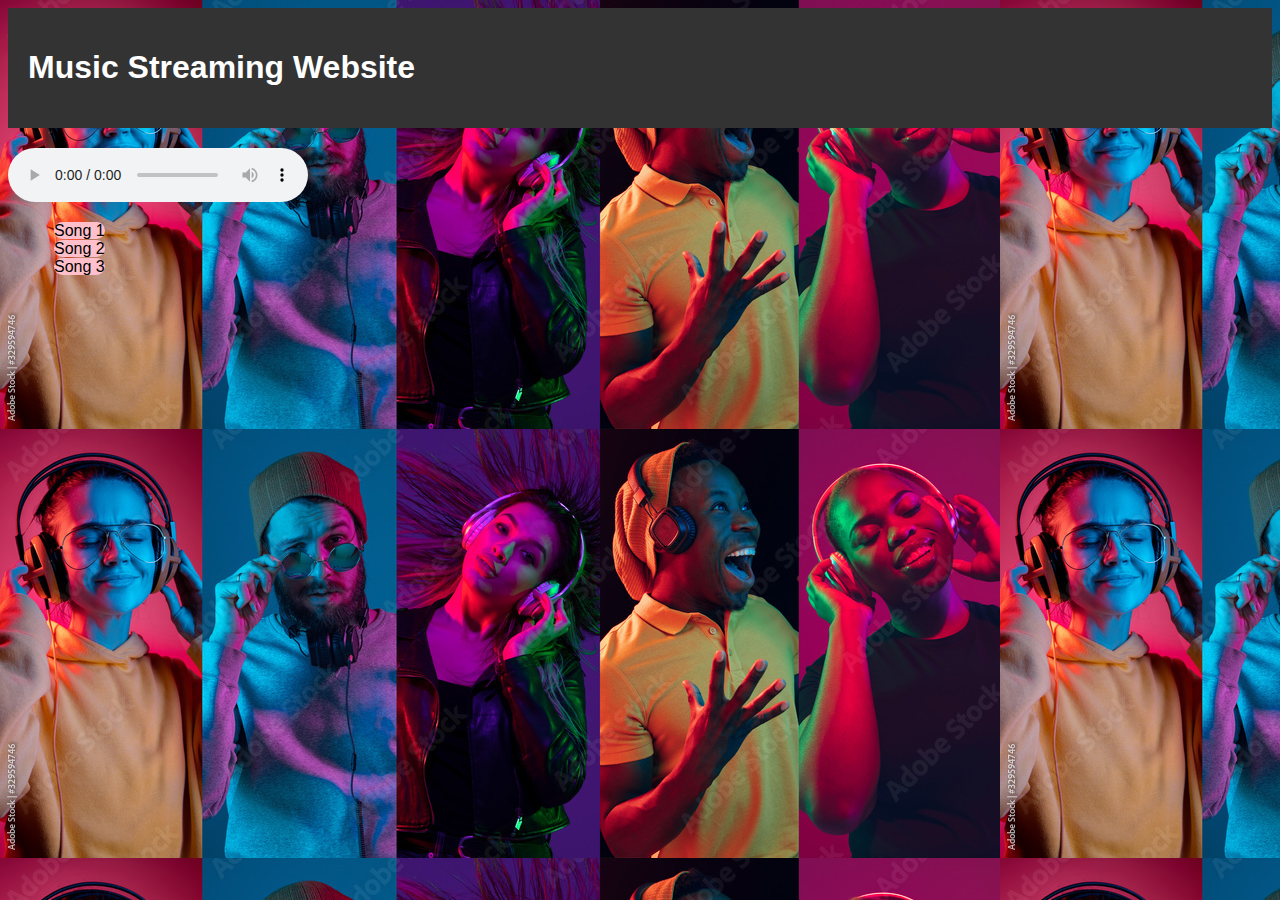
<file: MUSIC STREMING WEBSITE/index.html>
<!DOCTYPE html>
<html>
<head>
    <title>Music Streaming Website</title>
    <link rel="stylesheet" type="text/css" href="style.css">
</head>
<body>
    <header>
        <h1>Music Streaming Website</h1>
    </header>
    <main>
        <div class="player">
            <audio id="audioPlayer" controls></audio>
            <ul id="playlist">
                <li data-src="Indecision - Dyalla.mp3">Song 1</li>
                <br>
                <li data-src="Slipping Away - Dyalla.mp3">Song 2</li>
                <br>
                <li data-src="Soulicious - Dyalla.mp3">Song 3</li>
            </ul>
        </div>
    </main>
    <script src="script.js"></script>
</body>
</html>
</file>
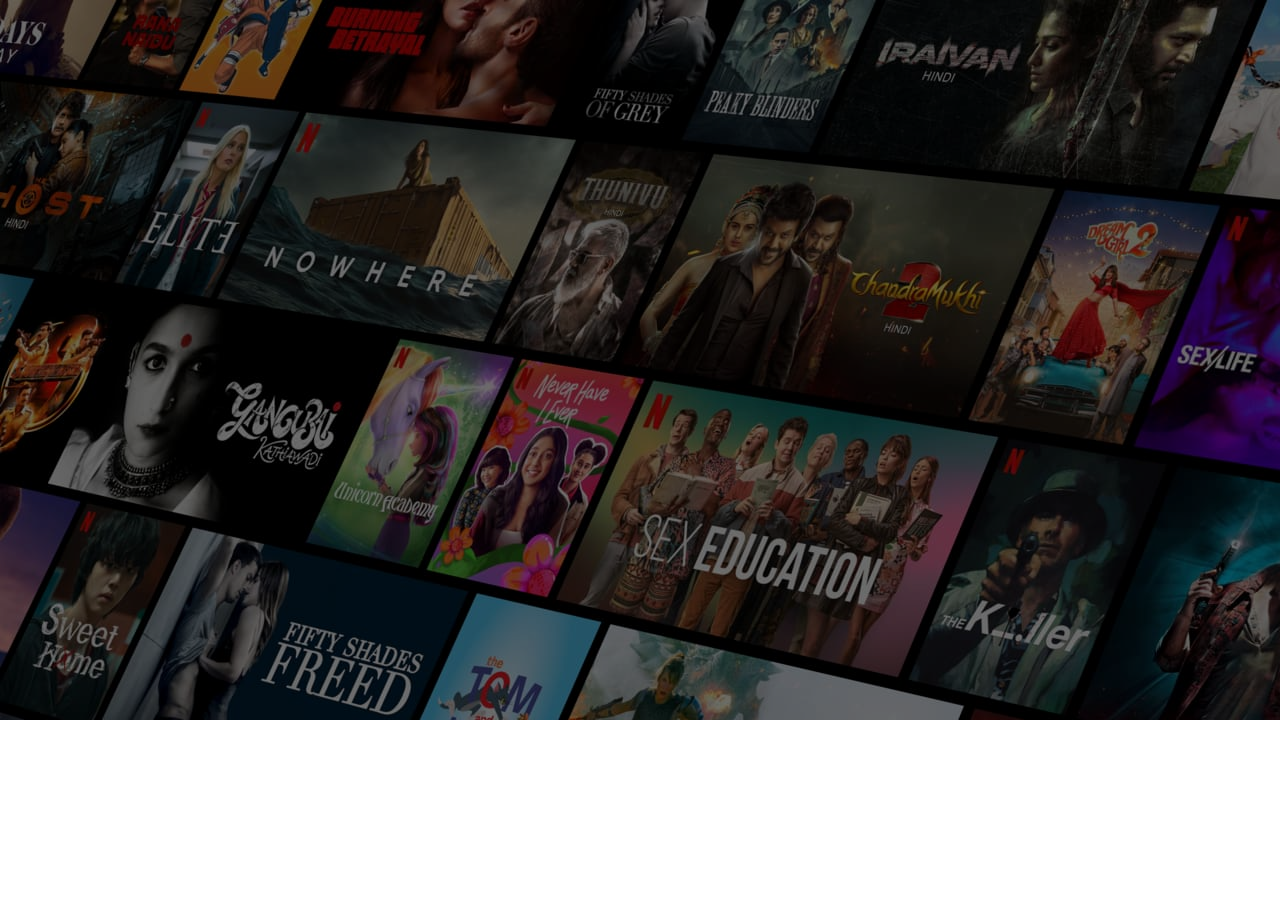
<file: Netflix/index.html>
<!DOCTYPE html>
<html lang="en">
<head>
    <meta charset="UTF-8">
    <meta name="viewport" content="width=device-width, initial-scale=1.0">
    <title>Document</title>
    <link rel="stylesheet" href="style.css">
</head>
<body>
    <main>
        <div class="box">
            
        </div>
    </main>
</body>
</html>
</file>
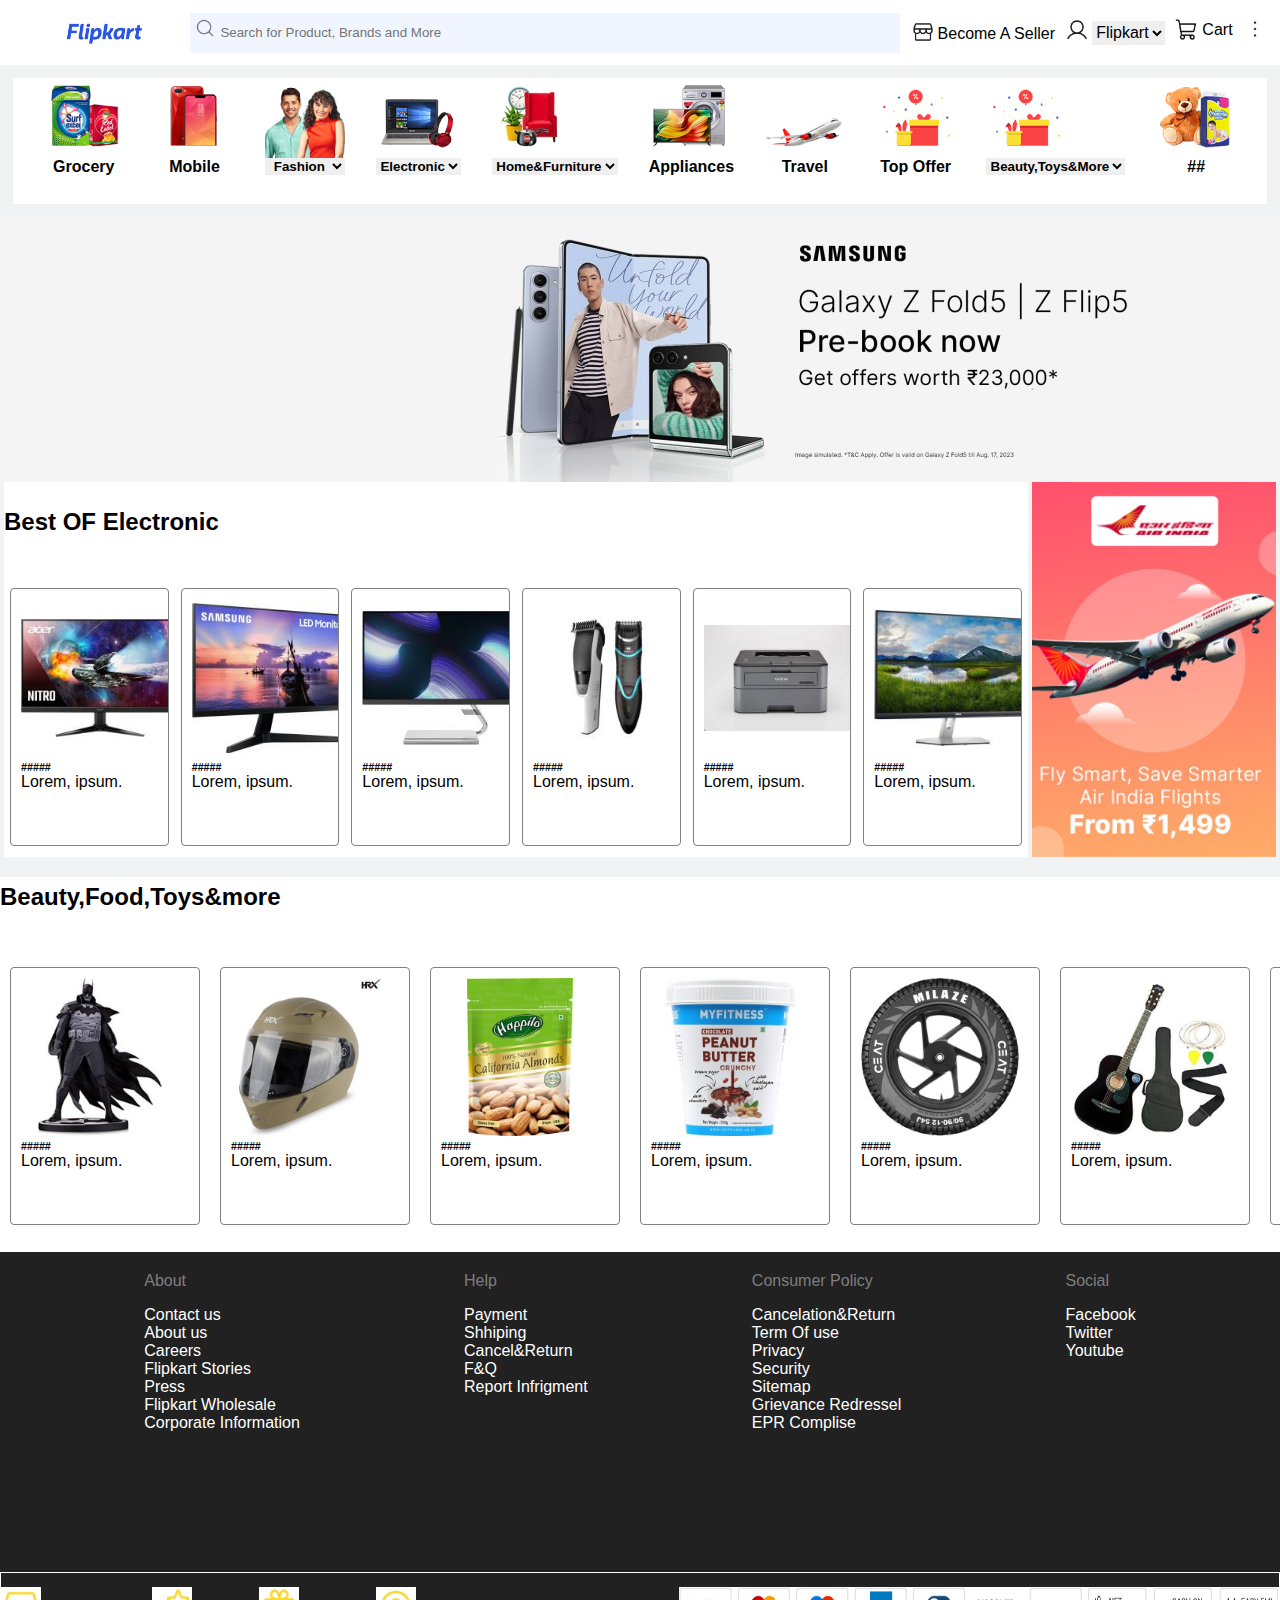
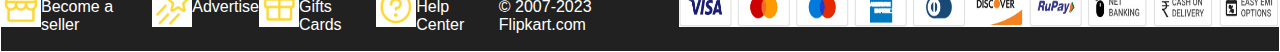
<file: Flipkart/flipkart.html>
<!DOCTYPE html>
<html lang="en">

<head>
    <meta charset="UTF-8">
    <meta name="viewport" content="width=device-width, initial-scale=1.0">
    <title>Flipkart</title>
    <link rel="stylesheet" href="style.css">
</head>

<body>
    <div class="navbar">

        <div class="logo">

        </div>


        <div class="nav-search">
            <img src="search-icon1.png" alt="">
            <input id="placeholder" placeholder="Search for Product, Brands and More">
        </div>

        <div class="seller">
            <img src="seller 1.jpg" alt="">
            <p>Become A Seller</p>


        </div>

        <div class="account">
            <img src="profile.jpg" alt="">
            <select>
                <option>Flipkart</option>
            </select>
        </div>


        <div class="cart">
            <img src="cart1.jpg" alt="">
            <p>Cart</p>
        </div>

        <div class="menu">
            <img src="menu1.jpg" alt="">
        </div>
    </div>


    <div class="nav-tray">
        <div class="box">
            <img src="tray/grocery1.png" alt="">
            <p>Grocery</p>
        </div>

        <div class="box">
            <img src="tray/grocery2.png" alt="">
            <p>Mobile</p>
        </div>

        <div class="box">
            <img src="tray/grocery3.png" alt="">
            <select>
                <option>Fashion</option>
            </select>
        </div>

        <div class="box">
            <img src="tray/grocery4.png" alt="">
            <select>
                <option>Electronic</option>
            </select>
        </div>

        <div class="box">
            <img src="tray/grocery5.jpg" alt="">
            <select>
                <option>Home&Furniture</option>
            </select>
        </div>

        <div class="box">
            <img src="tray/grocery6.png" alt="">
            <p>Appliances</p>
        </div>

        <div class="box">
            <img src="tray/grocery7.png" alt="">
            <p>Travel</p>
        </div>

        <div class="box">
            <img src="tray/grocery8.png" alt="">
            <p>Top Offer</p>
        </div>

        <div class="box">
            <img src="tray/grocery9.png" alt="">
            <select>
                <option>Beauty,Toys&More</option>
            </select>
        </div>

        <div class="box">
            <img src="tray/grocery10.png" alt="">
            <p>##</p>
        </div>

    </div>

    <div class="hero">

    </div>

    <div class="shoping-section">
        <div class="product">

            <div class="heading">
                <h2>Best OF Electronic</h2>
            </div>
            <div class="e-recomdend">
                <div class="s-box">
                    <img src="electronic/electronic 1.jpeg" alt="">
                    <h6>#####</h6>
                    <p>Lorem, ipsum.</p>
                </div>

                <div class="s-box">
                    <img src="electronic/electronic 2.jpeg" alt="">
                    <h6>#####</h6>
                    <p>Lorem, ipsum.</p>
                </div>
                <div class="s-box">
                    <img src="electronic/electronic 3.jpeg" alt="">
                    <h6>#####</h6>
                    <p>Lorem, ipsum.</p>
                </div>
                <div class="s-box">
                    <img src="electronic/electronic 4.jpg" alt="">
                    <h6>#####</h6>
                    <p>Lorem, ipsum.</p>

                </div>

                <div class="s-box">
                    <img src="electronic/electronic 5.jpeg" alt="">
                    <h6>#####</h6>
                    <p>Lorem, ipsum.</p>

                </div>

                <div class="s-box">
                    <img src="electronic/electronic 6.jpeg" alt="">
                    <h6>#####</h6>
                    <p>Lorem, ipsum.</p>

                </div>
            </div>

        </div>



        <img src="plane ticket1.jpg" alt="">

    </div>


    <!-- second tray -->

    <div class="shoping-section">
        <div class="second-tray">
            <div class="product-2">

                <div class="heading-2">
                    <h2>Beauty,Food,Toys&more</h2>
                </div>
                <div class="e-recomdend-2">
                    <div class="s-box-2">
                        <img src="second/second1.jpeg" alt="">
                        <h6>#####</h6>
                        <p>Lorem, ipsum.</p>
                    </div>

                    <div class="s-box-2">
                        <img src="second/second2.jpeg" alt="">
                        <h6>#####</h6>
                        <p>Lorem, ipsum.</p>
                    </div>
                    <div class="s-box-2">
                        <img src="second/second3.jpeg" alt="">
                        <h6>#####</h6>
                        <p>Lorem, ipsum.</p>
                    </div>
                    <div class="s-box-2">
                        <img src="second/second4.jpeg" alt="">
                        <h6>#####</h6>
                        <p>Lorem, ipsum.</p>

                    </div>

                    <div class="s-box-2">
                        <img src="second/second5.jpeg" alt="">
                        <h6>#####</h6>
                        <p>Lorem, ipsum.</p>

                    </div>

                    <div class="s-box-2">
                        <img src="second/second6.jpeg" alt="">
                        <h6>#####</h6>
                        <p>Lorem, ipsum.</p>

                    </div>

                    <div class="s-box-2">
                        <img src="second/second7.jpeg" alt="">
                        <h6>#####</h6>
                        <p>Lorem, ipsum.</p>

                    </div>
                </div>

            </div>





        </div>

    </div>

    <footer>
        <div class="footer-box">
            <div class="about">
                <p>About</p>

                <a href="#">Contact us</a>
                <a href="#">About us</a>
                <a href="#">Careers</a>
                <a href="#">Flipkart Stories</a>
                <a href="#">Press</a>
                <a href="#">Flipkart Wholesale</a>
                <a href="#">Corporate Information</a>
            </div>
        </div>
        <div class="footer-box">
            <div class="help">
                <p>Help</p>
                <a href="#">Payment</a>
                <a href="#">Shhiping</a>
                <a href="#">Cancel&Return</a>
                <a href="#">F&Q</a>
                <a href="#">Report Infrigment</a>
            </div>
        </div>
        <div class="footer-box">

            <p>Consumer Policy
            <div class="policy"> <a href="#">Cancelation&Return</a>
                <a href="#">Term Of use</a>
                <a href="#">Privacy</a>
                <a href="#">Security</a>
                <a href="#">Sitemap</a>
                <a href="#">Grievance Redressel</a>
                <a href="#">EPR Complise</a>
            </div>

        </div>
        <div class="footer-box">

            <div class="social">
                <p>Social</p>
                <a href="#">Facebook</a>
                <a href="#">Twitter</a>
                <a href="#">Youtube</a>
            </div>
        </div>


    </footer>
    <div class="footer-end">

        <div class="footer-content">
            <div class="box-3">
                <img src="footer-end/footer-end1.jpg" alt="">
                <p>Become a seller</p>
            </div>

            <div class="box-3">
                <img src="footer-end/footer-end2 (2).jpg" alt="">
                <p>Advertise</p>

            </div>

            <div class="box-3">
                <img src="footer-end/footer-end3.jpg" alt="">
                <p>Gifts Cards</p>

            </div>

            <div class="box-3">
                <img src="footer-end/footer-end4.jpg" alt="">
                <p>Help Center</p>

            </div>


            <div class="box-3">
                <p>&copy; 2007-2023 Flipkart.com
                </p>
            </div>

            <div class="card">
                <img src="footer-end/footer-end5.jpg" alt="">

            </div>


        </div>

    </div>



</body>

</html>
</file>
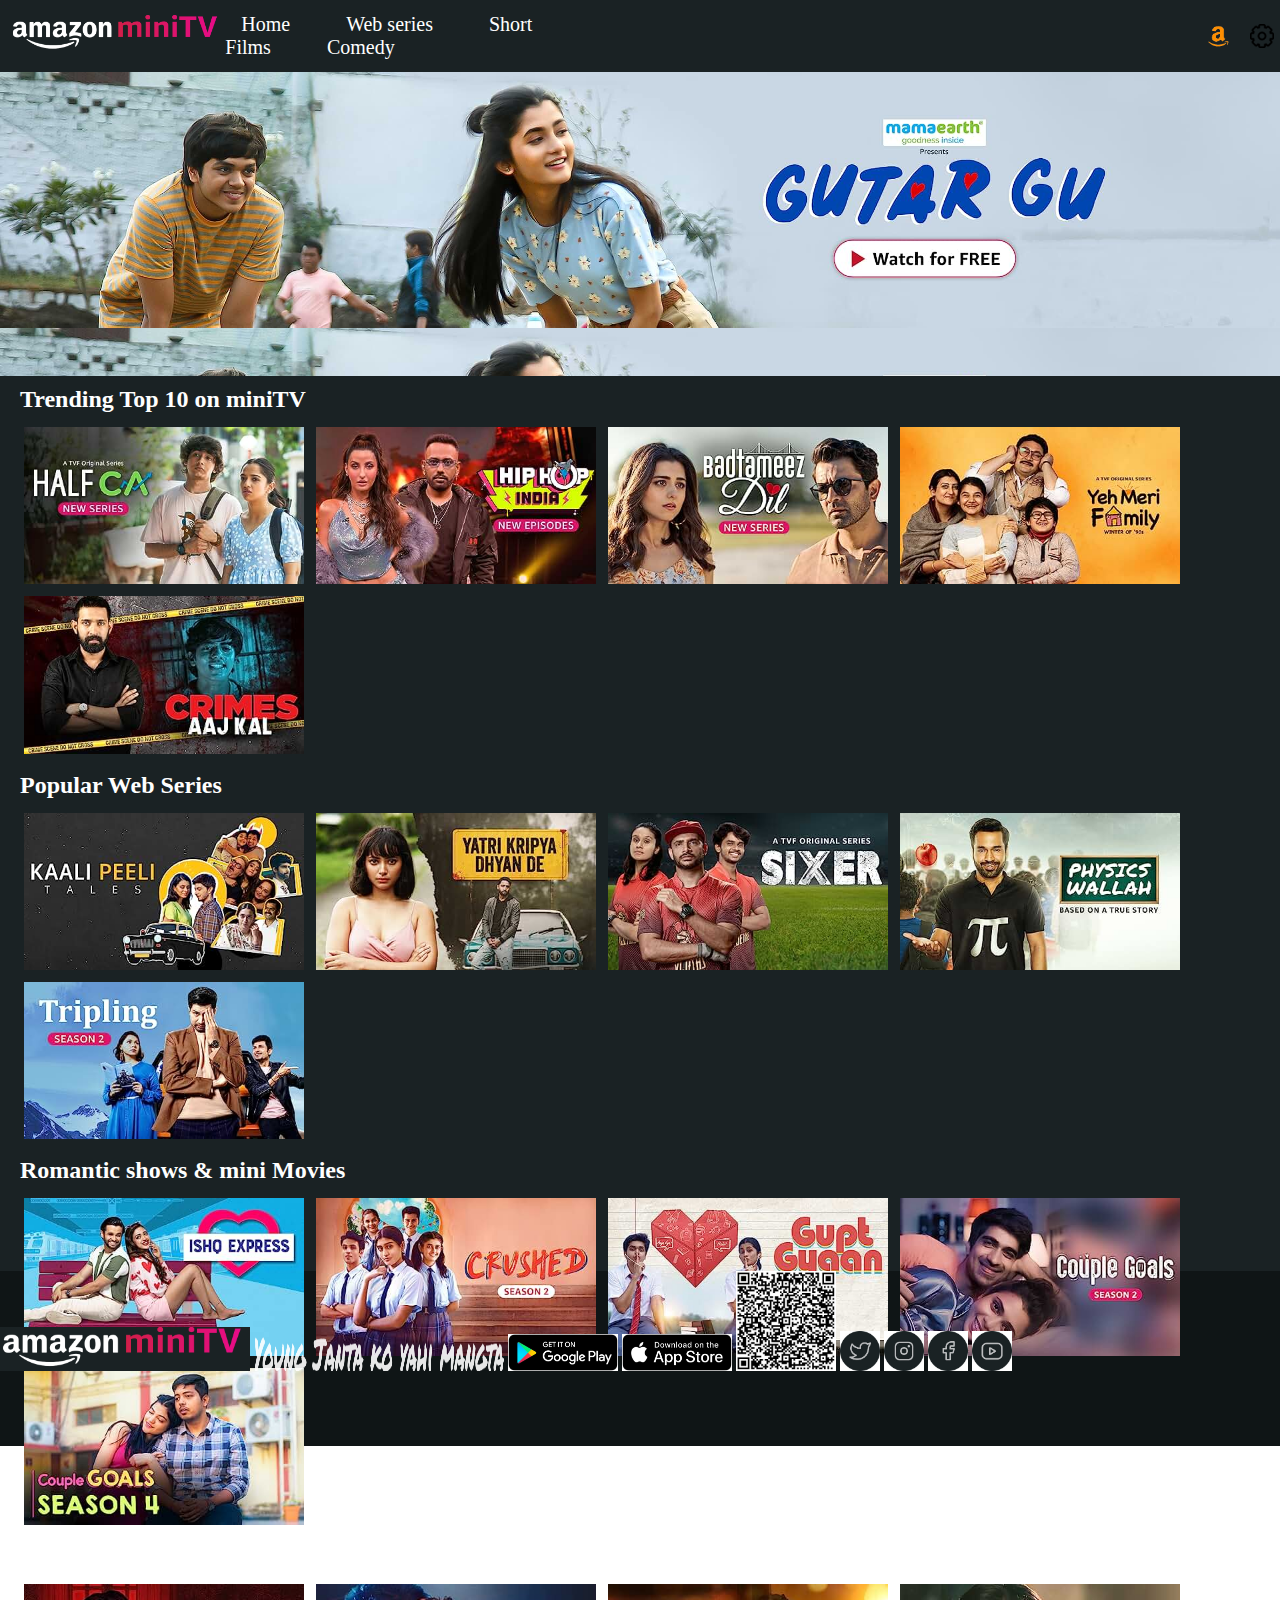
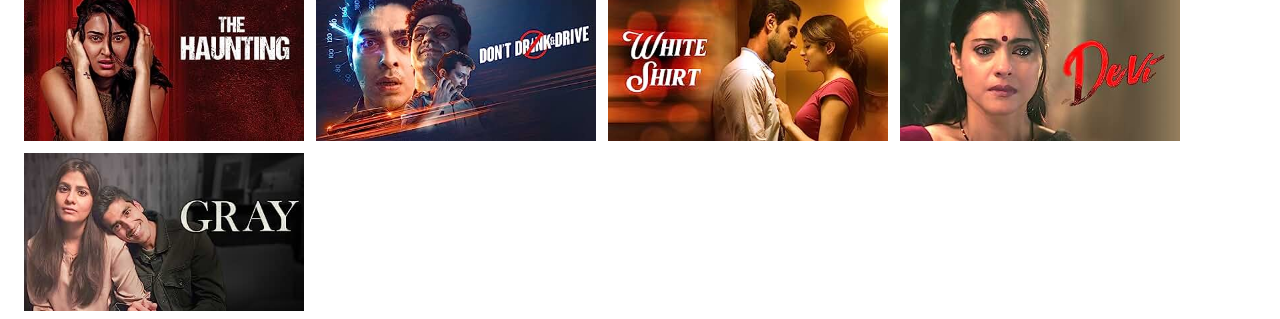
<file: mini tv/minitv.html>
<!DOCTYPE html>
<html lang="en">

<head>
    <meta charset="UTF-8">
    <meta name="viewport" content="width=device-width, initial-scale=1.0">
    <title>Amazon Mini tv</title>
    <link rel="stylesheet" href="style.css">
    <link href="https://db.onlinewebfonts.com/c/3108eb4da4655a215801f0f4ed03ab1b?family=Amazon+Ember" rel="stylesheet"
        type="text/css" />
</head>

<body>

    <div class="navbar">


        <div class="logo">
            <img src="Screenshot 2023-08-10 110129.png" alt="">
        </div>

        <div class="tags">
            <a href="#">Home</a>
            <a href="#">Web series</a>
            <a href="#">Short Films</a>
            <a href="#">Comedy</a>
        </div>




        <div class="last">
            <img src="last1__1_-removebg-preview.png" alt="">
            <img src="png-clipart-computer-icons-setting-icon-cdr-svg-removebg-preview.png" alt="">
        </div>

    </div>


    <div class="hero">

    </div>


    <div class="content-section">
        <div class="first-heading">
            <h2>Trending Top 10 on miniTV
            </h2>
            <div class="img-tray">
                <div class="img ani">
                    <img src="content 1tray1.jpg" alt="">
                    <img src="content 1tray2.jpg" alt="">
                    <img src="content 1tray3.jpg" alt="">
                    <img src="content 1tray4.jpg" alt="">
                    <img src="content 1tray5.jpg" alt="">
                </div>

            </div>
        </div>


        <div class="first-heading">
            <h2>Popular Web Series

            </h2>
            <div class="img-tray">
                <div class="img ani">
                    <img src="content 2tray1.jpg" alt="">
                    <img src="content 2tray2.jpg" alt="">
                    <img src="content 2tray3.jpg" alt="">
                    <img src="content 2tray4.jpg" alt="">
                    <img src="content 2tray5.jpg" alt="">
                </div>

            </div>
        </div>

        <div class="first-heading">
            <h2>Romantic shows & mini Movies


            </h2>
            <div class="img-tray">
                <div class="img ani">
                    <img src="content 3tray1.jpg" alt="">
                    <img src="content 3tray2.jpg" alt="">
                    <img src="content 3tray3.jpg" alt="">
                    <img src="content 3tray4.jpg" alt="">
                    <img src="content 3tray5.jpg" alt="">
                </div>

            </div>
        </div>


        <div class="first-heading">
            <h2>Horror, Thriller & Mystery


            </h2>
            <div class="img-tray">
                <div class="img ani">
                    <img src="content 4tray1.jpg" alt="">
                    <img src="content 4tray2.jpg" alt="">
                    <img src="content 4tray3.jpg" alt="">
                    <img src="content 4tray4.jpg" alt="">
                    <img src="content 4tray5.jpg" alt="">
                </div>

            </div>
        </div>
    </div>


    <footer>


        <div class="footer-img">

            <div class="footer-logo">
                <img src="Screenshot 2023-08-10 110129.png" alt="">
            </div>

            <div class="footer-logo2">
                <img src="footer-img/footer-img1.png" alt="">

            </div>

            <div class="footer-logo3">
                <img src="footer-img/footer-img2.jpg" alt="">
                <img src="footer-img/footer-img3.jpg" alt="">
            </div>

            <div class="footer-logo4">
                <img src="footer-img/footer-img4.jpeg" alt="">
            </div>

            <div class="footer-logo5">
                <img src="footer-img/footer-img5.jpg" alt="">
                <img src="footer-img/footer-img6.jpg" alt="">
                <img src="footer-img/footer-img7.jpg" alt="">
                <img src="footer-img/footer-img8.jpg" alt="">
            </div>

        </div>

    </footer>

</body>

</html>
</file>
<file: MUSIC STREMING WEBSITE/style.css>
body {
    font-family: Arial, sans-serif;
    background-image: url(bg.jpg);
}

header {
    background-color: #333;
    padding: 20px;
    color: #fff;
}

.player {
    margin-top: 20px;
}

#playlist li {
    cursor: pointer;
    margin-bottom: 5px;
    background-color: pink;
    border-radius: 10px;
    display:inline;
    margin: 6px;
}

#playlist li:hover {
    color: #0099ff;
}
</file>
<file: Netflix/style.css>
*{
    padding: 0;
    margin: 0;
}

main{
    background-image: url(IMAGES/hero.jpg);
    height: 80vh;
    width: 100%;
}

main .box{
    height: 80vh;
    width: 100%;
    background-color: black;
    opacity: 0.44;
}
</file>
<file: Flipkart/style.css>
* {
    margin: 0;
    padding: 0;
    box-sizing: border-box;
    font-family: Arial, Helvetica, sans-serif;

}

body {
    background-color: #F1F2F4;
}

.navbar {
    height: 65px;
    background-color: #ffffff;
    display: flex;
    align-items: center;
    justify-content: space-evenly;
    font-family: Roboto, Arial, sans-serif;
}

.logo {
    height: 22px;
    width: 170px;
    background-image: url(logo1.jpg);
    background-size: contain;
    background-repeat: no-repeat;
    /* display: flex;
    flex-direction: column; */

}

.nav-search {
    display: flex;
    background-color: #F0F5FF;
}

.nav-search img {
    height: 30px;
    align-items: center;
}

#placeholder {
    height: 40px;
    width: 680px;
    background-color: #F0F5FF;
    border: none;
}

.seller {
    display: flex;

}

.seller img {
    height: 24px;
    width: 24px;
    margin-top: 4px;
    margin-right: 3px;

}

.seller p {
    height: 24px;
    font-size: 16px;
    margin-top: 9px;
}

.account {
    display: flex;
}

.account img {
    height: 24px;
    width: 24px;
    margin: -3px 3px 0px 0px;

}

.account select {
    height: 24px;
    font-size: 16px;
    border: none;
}


.cart {
    display: flex;
}

.cart img {
    height: 24px;
    width: 24px;
    margin: -3px 3px 0px 0px;

}

.cart p {
    height: 24px;
    font-size: 16px;
}

.menu img {
    height: 24px;
    width: 24px;
    margin: -3px 3px 0px 0px;

}


.nav-tray {
    height: 126px;
    background-color: #fff;
    display: flex;
    justify-content: space-evenly;
    text-align: center;
    font-family: 'Inter', sans-serif;
    font-weight: 600;
    margin: 13px;
}

.box {
    display: flex;
    flex-direction: column;
}

.box img {
    height: 80px;
    width: 80px;
}

.box select {
    border: none;
    font-weight: 600;
    text-align: center;
    /* flex-direction: column; */
}

.hero {
    height: 265px;
    background-image: url(hero1\ \(1\).jpg);
}

.product {
    height: 375px;
    width: 80%;
    background-color: white;

}

.heading{

    height: 40px;
    margin-top: 20px;
    display: flex;
    /* justify-content: center; */
    align-items: center;
}

.heading h2 {
    font-family: Arial, Helvetica, sans-serif;
}

.shoping-section {
    display: flex;
    justify-content: space-evenly;
}

img {
    height: 375px;
}


.e-recomdend {
    display: flex;
    /* justify-content: center;
    align-items:center; */
    margin-top: 40px;
}

.s-box {
    height: 258px;
    width: 190px;
    border: .5px solid grey;
    border-radius: 4px;
    padding: 10px;
    margin: 6px;
    overflow: hidden;
    
}

.s-box img {
    height: 158px;
    width: 158px;
    object-fit: contain;
    transition: all ease .5s;
}


.s-box:hover img{
    scale: 1.1;
}

/* second tray */


.product-2 {
    height: 375px;
    width: 1479px;
    background-color: white;

}

.heading-2{

    height: 40px;
    margin-top: 20px;
    display: flex;
    /* justify-content: center; */
    align-items: center;
}

.heading-2 h2 {
    font-family: Arial, Helvetica, sans-serif;
}

.shoping-section-2 {
    display: flex;
    justify-content: space-evenly;
}


.e-recomdend-2 {
    display: flex;
    /* justify-content: center;
    align-items:center; */
    margin-top: 40px;
}

.s-box-2 {
    height: 258px;
    width: 190px;
    border: .5px solid grey;
    border-radius: 4px;
    padding: 10px;
    margin: 10px;
    overflow: hidden;
}

.s-box-2 img {
    height: 158px;
    width: 158px;
    object-fit: contain;
    transition: all ease .5s;
}

.s-box-2 img:hover{
    scale: 1.1;
}

/* FOOTER */

footer{
    height: 320px;
    background-color: #212121;
    display: flex;
    justify-content: space-evenly;
    font-family: Arial, Helvetica, sans-serif;
}

.footer-box{
    margin: 20px;

}

.footer-box p{
    color: #7E7E7E;
    margin-bottom: 16px;
}

.footer-box a{
    text-decoration: none;
    color:#fff;
}

.content{
   display: flex; 
}

.about{
    height: 280px;
    display: flex;
    flex-direction: column;

}

.help{
    display: flex;
    flex-direction: column;
}

.policy{
    display: flex;
    flex-direction: column;

}

.social{
    display:flex;
    flex-direction:column;

}

.footer-end{
    height: 80px;
    border: .8px solid #fff;
    background-color: #212121;
}

.footer-content{
    height: 68px;
    /* margin: 40px 0px 0px;
    padding: 25px 0px; */
    display: flex;
    justify-content: space-evenly;

}

.box-3{
    display: flex;
    justify-content: center;
    align-items: center;
}

.footer-content img{
    height: 40px;
    width: 40px;
   
}

.footer-content p{
    height: 18px;
    color: #fff;

}


.card{
    display: flex;
    justify-content: center;
    align-items: center;
}

.card img{
    width: 600px;
}
</file>
<file: mini tv/style.css>
*{
    margin: 0;
    padding: 0;
    box-sizing: border-box;
    color: #fff;
}

.navbar{
    height: 72px;
    width: 100%;
    background-color:#1A2224;
    display: flex;
    align-items: center;
    /* justify-content: space-between; */
   
}

.logo img{
    height: 38px;
    padding-left: 10px;

}

.tags{
    padding-right: 620px;
}

.tags a{
    font-size: 20px;
    text-decoration: none;
    margin: 8px 16px;
    color: #fff;
    padding-right: 20px;
}


.tags a:hover {
    color:#DE146D;
}


.last{
    height: 72px;
    width: 84px;
    display: flex;
    align-items: center;
   

}

.last img{
    width: 24px;
   margin: 10px;
}


.hero{
    background-image: url(hero1.jpeg);
    background-size: contain;
    height: 304px;

}


.content-section{
    height: 895px;
    background-color: #1A2224;
}

/* .first-heading{
    height: 300px;
} */

.img-tray{
    margin-left: 20px;
}
.first-heading h2{
    color: #fff;
    padding-top: 10px;
    margin-bottom: 10px;
    padding-left: 20px;
}
.first-heading img{
    width: 280px;
    margin: 4px;
    transition: all ease .5s;
    
}

.first-heading img:hover{
    scale: 1.2;
    overflow: scroll;
}


footer{
    height: 175px;
    background-color: #0f1516;
    /* display: flex; */
}

.footer img{
    height: 108px;
    width: 1414px;
    display: flex;
    /* flex-direction: row; */
}


.footer-logo{
    display: inline;
}
.footer-logo img{
    width: 250px;
}


.footer-logo2{
    display: inline;
}

.footer-logo2 img{
width: 250px;
height: 36px;
}

.footer-logo3{
    display: inline;
}

.footer-logo3 img{
    width: 110px;
    height: 37px;
}

.footer-logo4{
    display: inline;
}

.footer-logo4 img{
    width: 100px;
    height: 100px;
}

.footer-logo5{
    display: inline;
}

.footer-logo5 img{
    height: 40px;
    width: 40px;
}
</file>
